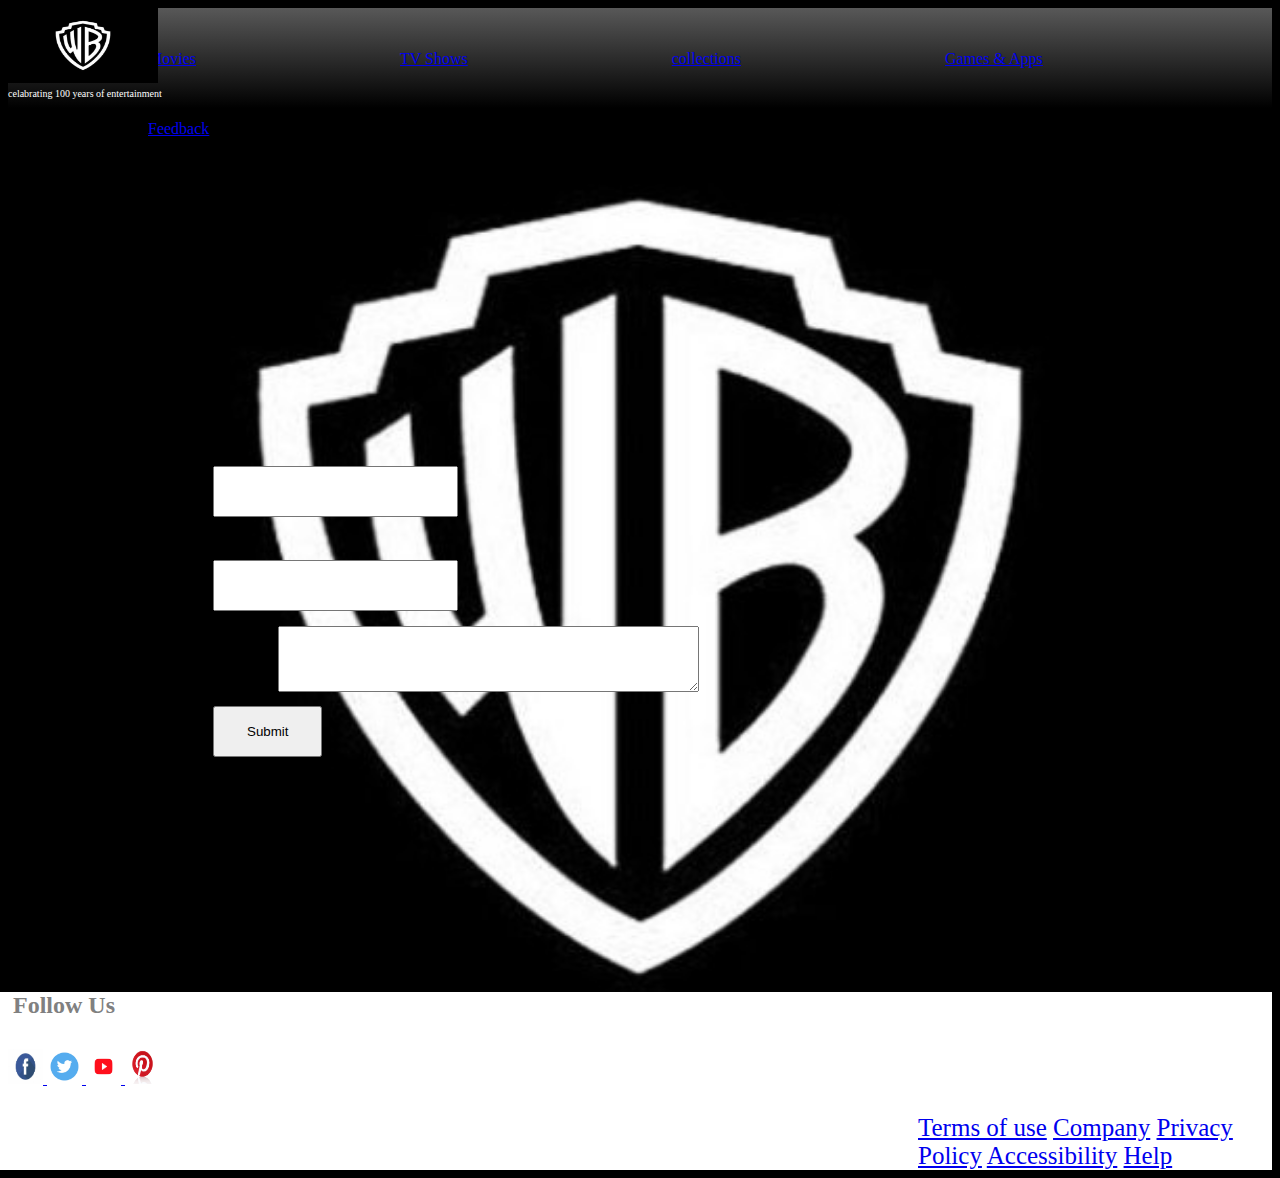
<file: FeedbackForm.html>
<!DOCTYPE html>

<html>
<head>
<title>   </title>
 <link rel="stylesheet" href="feedback.css">
</head>
<body>
<header>
				<nav> 
					<a href=" index.html" >
					<img src="wbl.jpg" width="150" height="75" alt="wbl" >
					</a>
					<label>celabrating 100 years of entertainment</label>
				<ul>
					<li><a href="Movie_page.html" >Movies</a></li>
					<li><a href="Tvshows.html" >TV Shows</a></li>
					<li><a href="collectionspage.html">collections</a></li>
					<li><a href="gamespage.html">Games & Apps </a></li>
					<li><a href="FeedbackForm.html">Feedback</a></li>
					</ul>
				</nav>
			</header>
			<section>
			<h1> Feedback Form</h1>
		<form>
			<form action="mailto:your-email@example.com" method="post" enctype="text/plain">
        <label for="name">Name:</label>
        <input type="text" id="name" name="name" required>
        <br>
        <label for="email">Email:</label>
        <input type="email" id="email" name="email" required>
        <br>
        <label for="feedback">Feedback:</label>
        <textarea id="feedback" name="feedback" rows="4" cols="50" required></textarea>
        <br>
        <input type="submit" value="Submit"> 
		</form>
			</section>
			<footer>
				<nav>
				<h2> Follow Us</h2>
				<ul>
					<a href="https://www.facebook.com/warnerbrosent/" target="_blank">
					<img src="fb.jpg" width="35px" height="35px">
					</a>
					<a href="https://twitter.com/Warnerbros/" target="_blank">
					<img src="t.jpg" width="35px" height="35px">
					</a>
					<a href="https://www.youtube.com/user/WarnerBrosPictures" target="_blank">
					<img src="you.jpg" width="35px" height="35px">
					</a>
					<a href="https://www.pinterest.com/warnerbrosent/" target="_blank">
					<img src="pin.jpg" width="35px" height="35px">
					</a>
				</ul>
					<li>
					<a href="https://policies.warnerbros.com/terms/en-us/html/terms_en-us_1.3.0.html" >Terms of use</a>
					<a href="https://www.warnerbros.com/company" >Company</a>
					<a href="https://www.warnermediaprivacy.com/policycenter/b2c/wm/">Privacy Policy</a>
					<a href="https://policies.warnerbros.com/terms/en-us/html/terms_en-us_1.3.0.html#accessibility">Accessibility</a>
					<a href="https://www.warnerbros.com/help/faq">Help</a>
				</li>
				</nav>
			</footer>
</body>
</html>
</file>
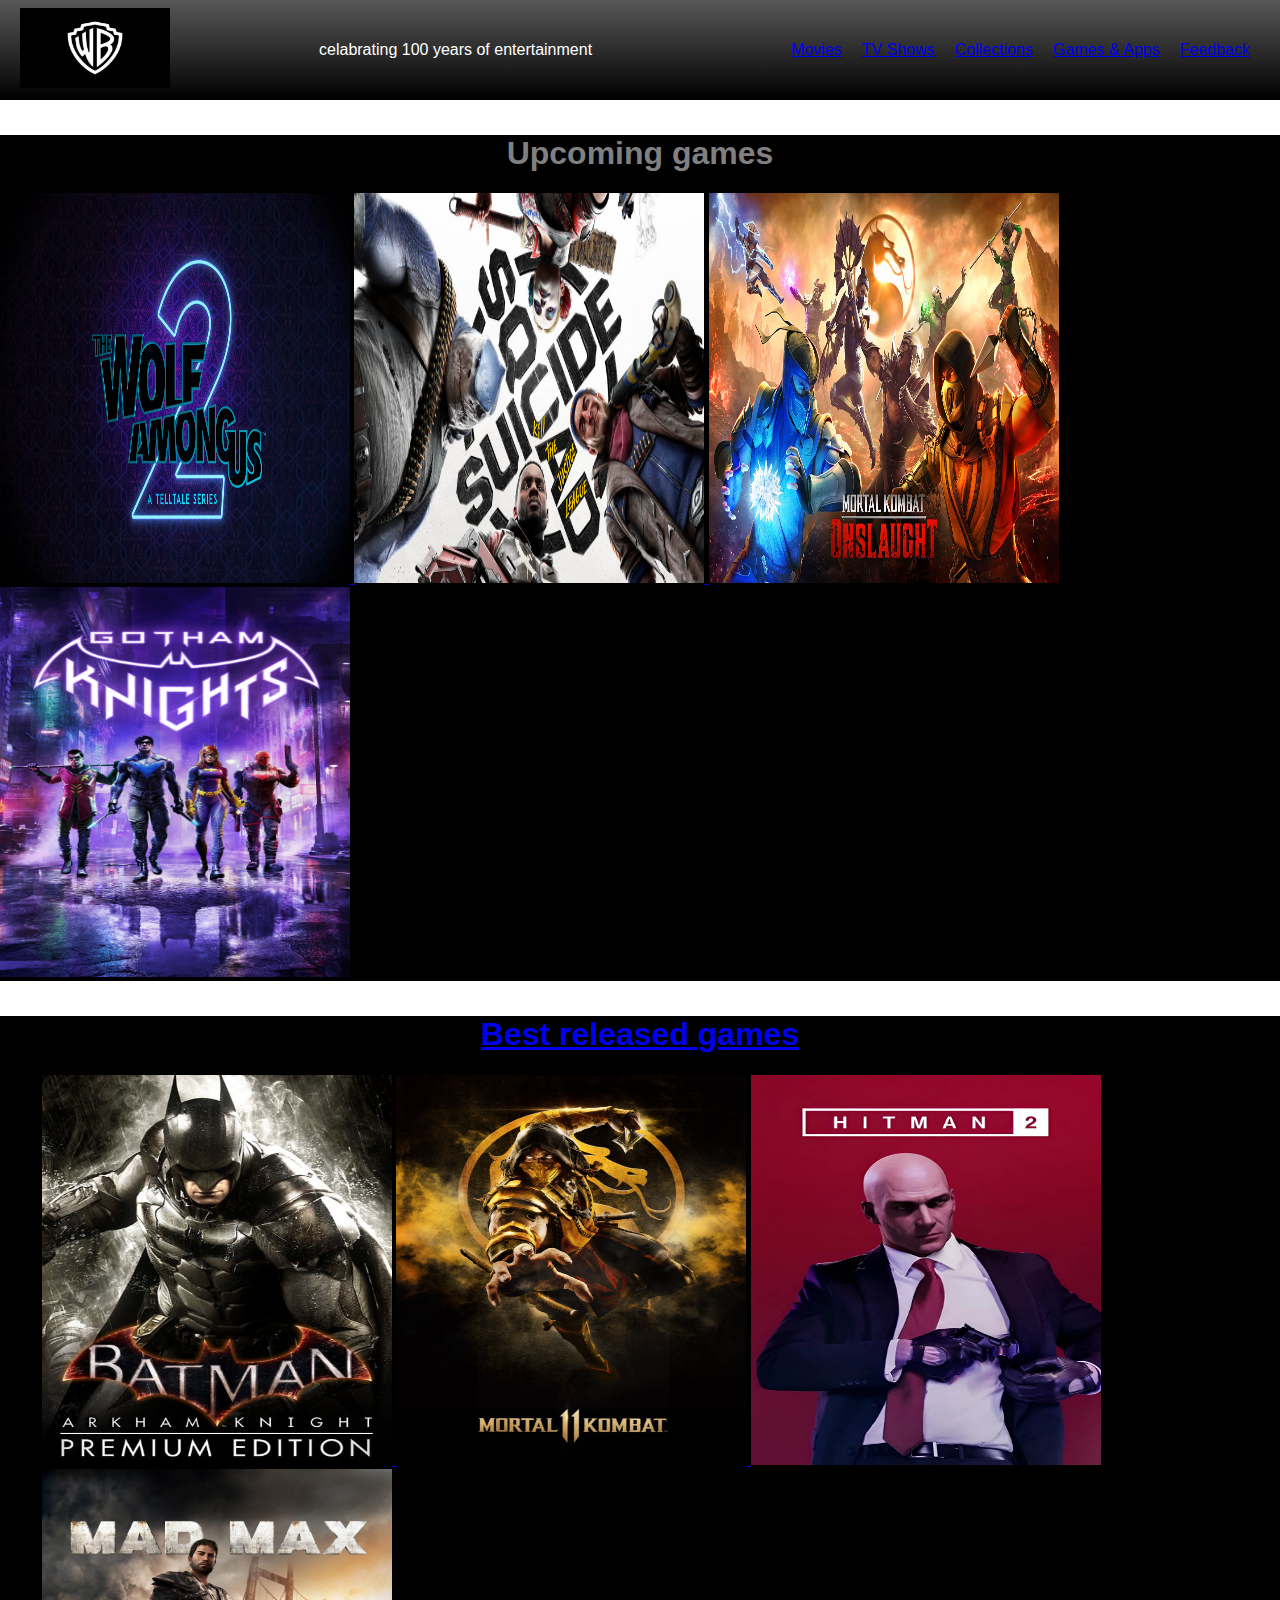
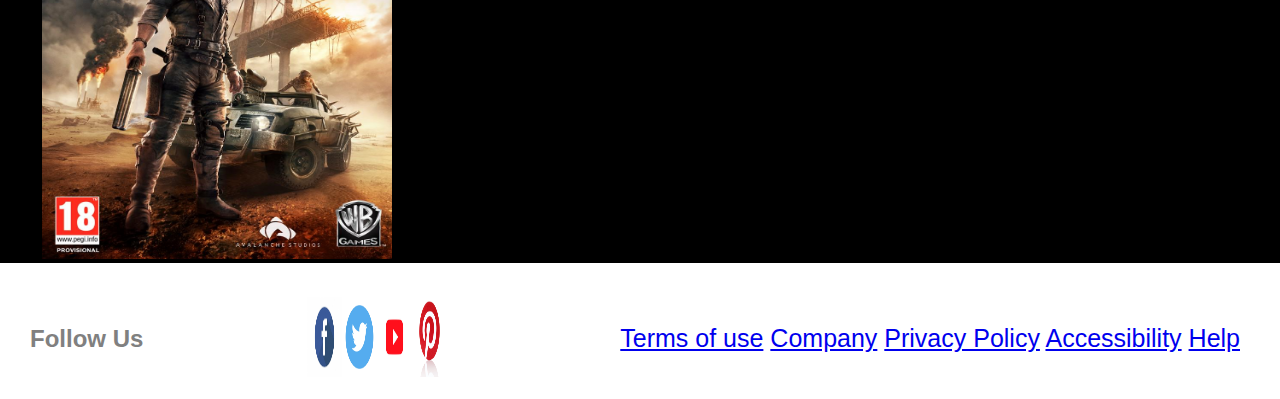
<file: gamespage.html>
<!DOCTYPE html>

<html>
	<head>
	<meta name="viewport" content="width=device-width, initial-scale=1.0">
		<title>games page </title>
	<link rel="stylesheet" href="warnerbro.css">
		</head>
			<body>
			<header>
				<nav> 
					<a href=" index.html" >
					<img src="wbl.jpg" width="150" height="75" alt="wbl" >
					</a>
					<label>celabrating 100 years of entertainment</label>
				<ul>
					<li><a href="Movie_page.html">Movies</a></li>
					<li><a href="Tvshows.html">TV Shows</a></li>
					<li><a href="collectionspage.html">Collections</a></li>
					<li><a href="gamespage.html">Games & Apps</a></li>
					<li><a href="FeedbackForm.html">Feedback</a></li>
					</ul>
				</nav>
			</header>
				<section>
				
				<h1>Upcoming games</h1>
				</ul>
				<a>
				<a href="https://www.youtube.com/watch?v=UkXwW5H28m0" target="_blank">
				<img src="wolfamong.jpg" width="350px" height="390px" >
				</a>
				<a>
				<a href="https://www.youtube.com/watch?v=9We6tZ6bgcw" target="_blank">
				<img src="squad.jpg" width="350px" height="390px">
				</a>
				<a>
				<a href="https://www.youtube.com/watch?v=zxp03HLfFVU&t=0s" target="_blank">
				<img src="ssquad.jpg" width="350px" height="390px">
				</a>
				<a href="https://www.youtube.com/watch?v=fxAWEgLzbic&ab_channel=GothamKnights" target="_blank">
				<img src="robin.jpeg" width="350px" height="390px">
				</ul>
				</section>
				<section>
				<h1>Best released games</h1>
				<ul>
				<a href="https://www.youtube.com/watch?v=JeGAQXY2FzI" target="_blank">
				<img src="batmangame.jpg" width="350px" height="390px">
				</a>
				<a href=https://www.youtube.com/watch?v=UoTams2yc0s" target="_blank">
				<img src="mortalkombat.jpg" width="350px" height="390px">
				</a>
				<a href="https://www.youtube.com/watch?v=onEO0pcnLDU" target="_blank">
				<img src="hitman.jpg" width="350px" height="390px">
				</a>
				<a href="https://www.youtube.com/watch?v=9hDPmTvqob0" target="_blank">
				<img src="madmax.jpg" width="350px" height="390px">
				</a>
				</ul>
				</section>
				<footer>
				<nav>
				<h2> Follow Us</h2>
				<ul>
					<a href="https://www.facebook.com/warnerbrosent/" target="_blank">
					<img src="fb.jpg" width="35px" height="35px">
					</a>
					<a href="https://twitter.com/Warnerbros/" target="_blank">
					<img src="t.jpg" width="35px" height="35px">
					</a>
					<a href="https://www.youtube.com/user/WarnerBrosPictures" target="_blank">
					<img src="you.jpg" width="35px" height="35px">
					</a>
					<a href="https://www.pinterest.com/warnerbrosent/" target="_blank">
					<img src="pin.jpg" width="35px" height="35px">
					</a>
				</ul>
					<li>
					<a href="https://policies.warnerbros.com/terms/en-us/html/terms_en-us_1.3.0.html" >Terms of use</a>
					<a href="https://www.warnerbros.com/company" >Company</a>
					<a href="https://www.warnermediaprivacy.com/policycenter/b2c/wm/">Privacy Policy</a>
					<a href="https://policies.warnerbros.com/terms/en-us/html/terms_en-us_1.3.0.html#accessibility">Accessibility</a>
					<a href="https://www.warnerbros.com/help/faq">Help</a>
				</li>
				</nav>
			</footer>
			</body>
</html>
</file>
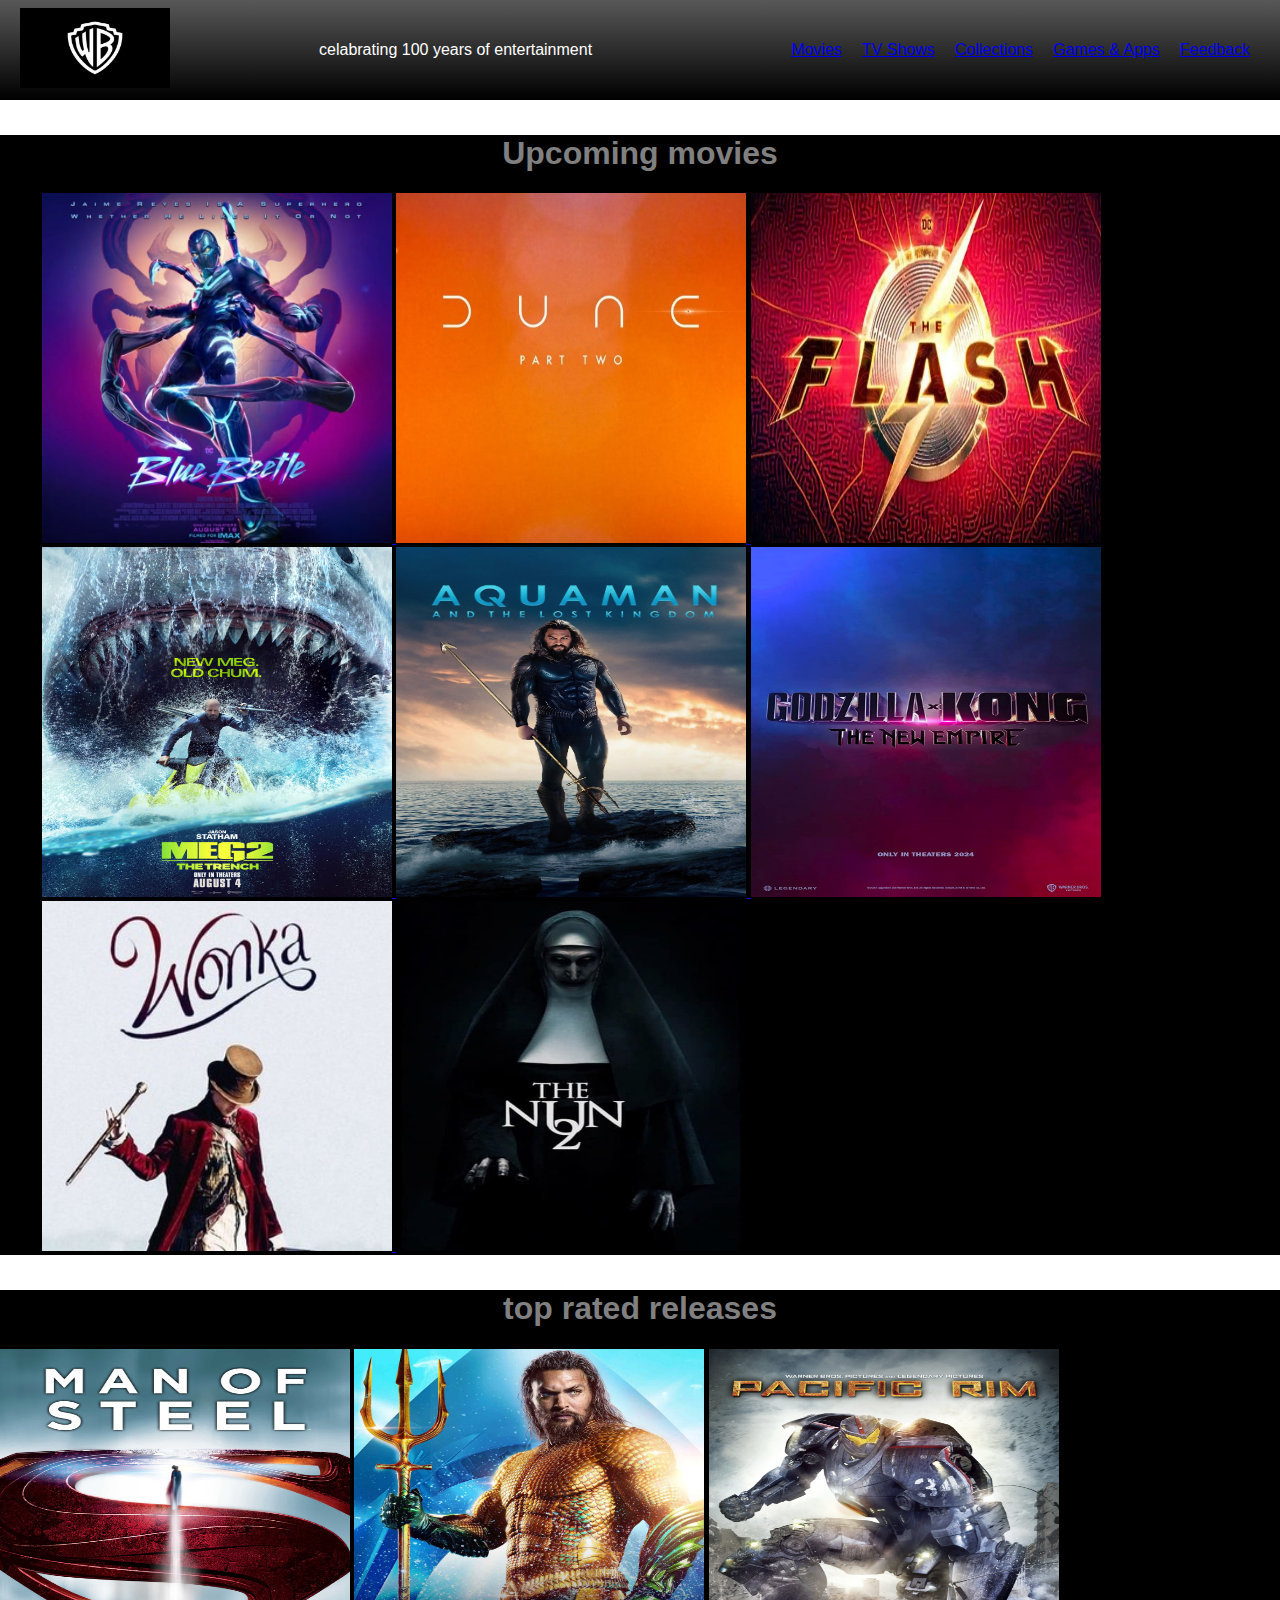
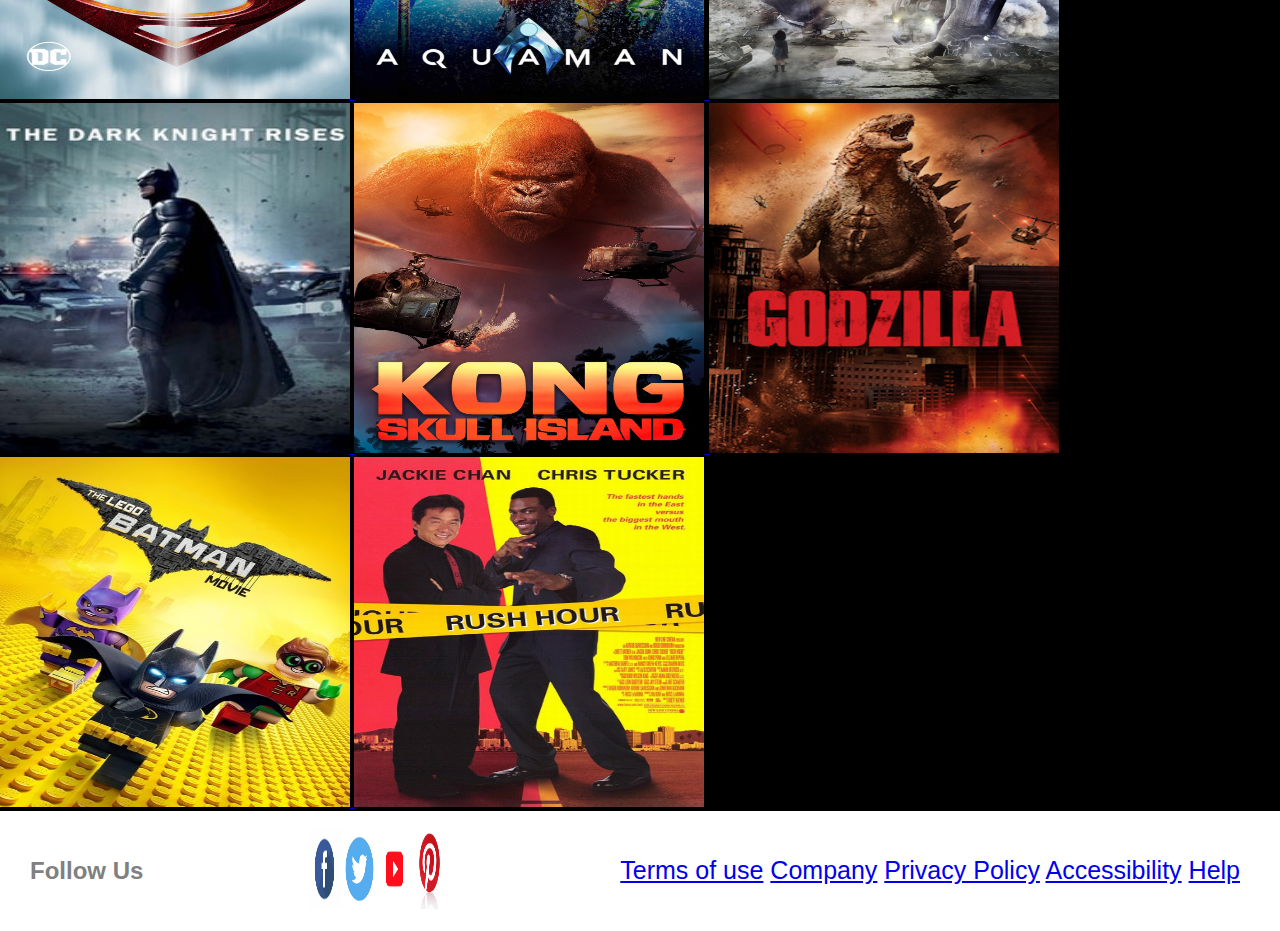
<file: Movie_page.html>
<!DOCTYPE html>

<html>
	<head>
	 <title> Movie landing page</title>
<link rel="stylesheet" href="warnerbro.css">
		</head>
			<body>
			<header> 
				<nav> 
					<a href=" index.html" >
					<img src="wbl.jpg" width="150" height="75" alt="wbl" >
					</a>
					<label>celabrating 100 years of entertainment</label>
				<ul>
					<li><a href="Movie_page.html">Movies</a></li>
					<li><a href="Tvshows.html" >TV Shows</a></li>
					<li><a href="collectionspage.html">Collections</a></li>
					<li><a href="gamespage.html">Games & Apps </a></li>
					<li><a href="FeedbackForm.html">Feedback</a></li>
					</ul>
				</nav>
				</header>
				<section  >
				<h1> Upcoming movies</h1>
				<ul>
				<a href="https://www.youtube.com/watch?v=vS3_72Gb-bI" target="_blank">
				<img src="blue.jpeg" width="350px" height="350px" >
				</a>
				<a href="https://www.youtube.com/watch?v=Way9Dexny3w" target="_blank">
				<img src="dune_og.jpg" width="350px" height="350px" >
				</a>
				<a href="https://www.youtube.com/watch?v=hebWYacbdvc" target="_blank">
				<img src="flash_movie.jpg" width="350px" height="350px" >
				</a>
				<a href="https://www.youtube.com/watch?v=dG91B3hHyY4" target="_blank">
				<img src="meg2.jpg" width="350px" height="350px" >
				</a>
				<a href="https://www.youtube.com/watch?v=nA7-qKCg3B8" target="_blank">
				<img src="aquaman2.jpg" width="350px" height="350px" >
				</a>
				<a href="https://www.youtube.com/watch?v=FnDieowPcsY" target="_blank">
				<img src="godzilla_.jpg" width="350px" height="350px" >
				</a>
				<a href="https://www.youtube.com/watch?v=sxVQ0qyGzaE" target="_blank">
				<img src="wonker.jpg" width="350px" height="350px" >
				</a>
				<a href="https://www.youtube.com/watch?v=fw-wLR6xxwE" target="_blank">
				<img src="thenun.jpg" width="350px" height="350px" >
				</a>
				</section>
				<section>
				<h1> top rated releases</h1>
				<a href="https://www.youtube.com/watch?v=T6DJcgm3wNY" target="_blank">
				<img src="manofsteel.jpg" width="350px" height="350px" >
				</a>
				<a href="https://www.youtube.com/watch?v=WDkg3h8PCVU" target="_blank">
				<img src="aqua.jpg" width="350px" height="350px" >
				</a>
				<a href="https://www.youtube.com/watch?v=5guMumPFBag" target="_blank">
				<img src="1.jpg" width="350px" height="350px" >
				</a>
				<a href="https://www.youtube.com/watch?v=g8evyE9TuYk" target="_blank">
				<img src="batman.jpg" width="350px" height="350px" >
				</a>
				<a href="https://www.youtube.com/watch?v=44LdLqgOpjo" target="_blank">
				<img src="kong.jpg" width="350px" height="350px" >
				</a>
				<a href="https://www.youtube.com/watch?v=vIu85WQTPRc" target="_blank">
				<img src="godzilla.jpg" width="350px" height="350px" >
				</a>
				<a href="https://www.youtube.com/watch?v=rGQUKzSDhrg" target="_blank">
				<img src="lego.jpg" width="350px" height="350px" >
				</a>
				<a href="https://www.youtube.com/watch?v=JMiFsFQcFLE" target="_blank">
				<img src="rushhour.jpg" width="350px" height="350px" >
				</a>
				</section>
			<footer>
				<nav>
				<h2> Follow Us</h2>
				<ul>
					<a href="https://www.facebook.com/warnerbrosent/" target="_blank">
					<img src="fb.jpg" width="35px" height="35px">
					</a>
					<a href="https://twitter.com/Warnerbros/" target="_blank">
					<img src="t.jpg" width="35px" height="35px">
					</a>
					<a href="https://www.youtube.com/user/WarnerBrosPictures" target="_blank">
					<img src="you.jpg" width="35px" height="35px">
					</a>
					<a href="https://www.pinterest.com/warnerbrosent/" target="_blank">
					<img src="pin.jpg" width="35px" height="35px">
					</a>
					</ul>
					<li>
					<a href="https://policies.warnerbros.com/terms/en-us/html/terms_en-us_1.3.0.html" >Terms of use</a>
					<a href="https://www.warnerbros.com/company" >Company</a>
					<a href="https://www.warnermediaprivacy.com/policycenter/b2c/wm/">Privacy Policy</a>
					<a href="https://policies.warnerbros.com/terms/en-us/html/terms_en-us_1.3.0.html#accessibility">Accessibility</a>
					<a href="https://www.warnerbros.com/help/faq">Help</a>
				</li>
				</nav>
			</footer>
			</body>
			</html>
</file>
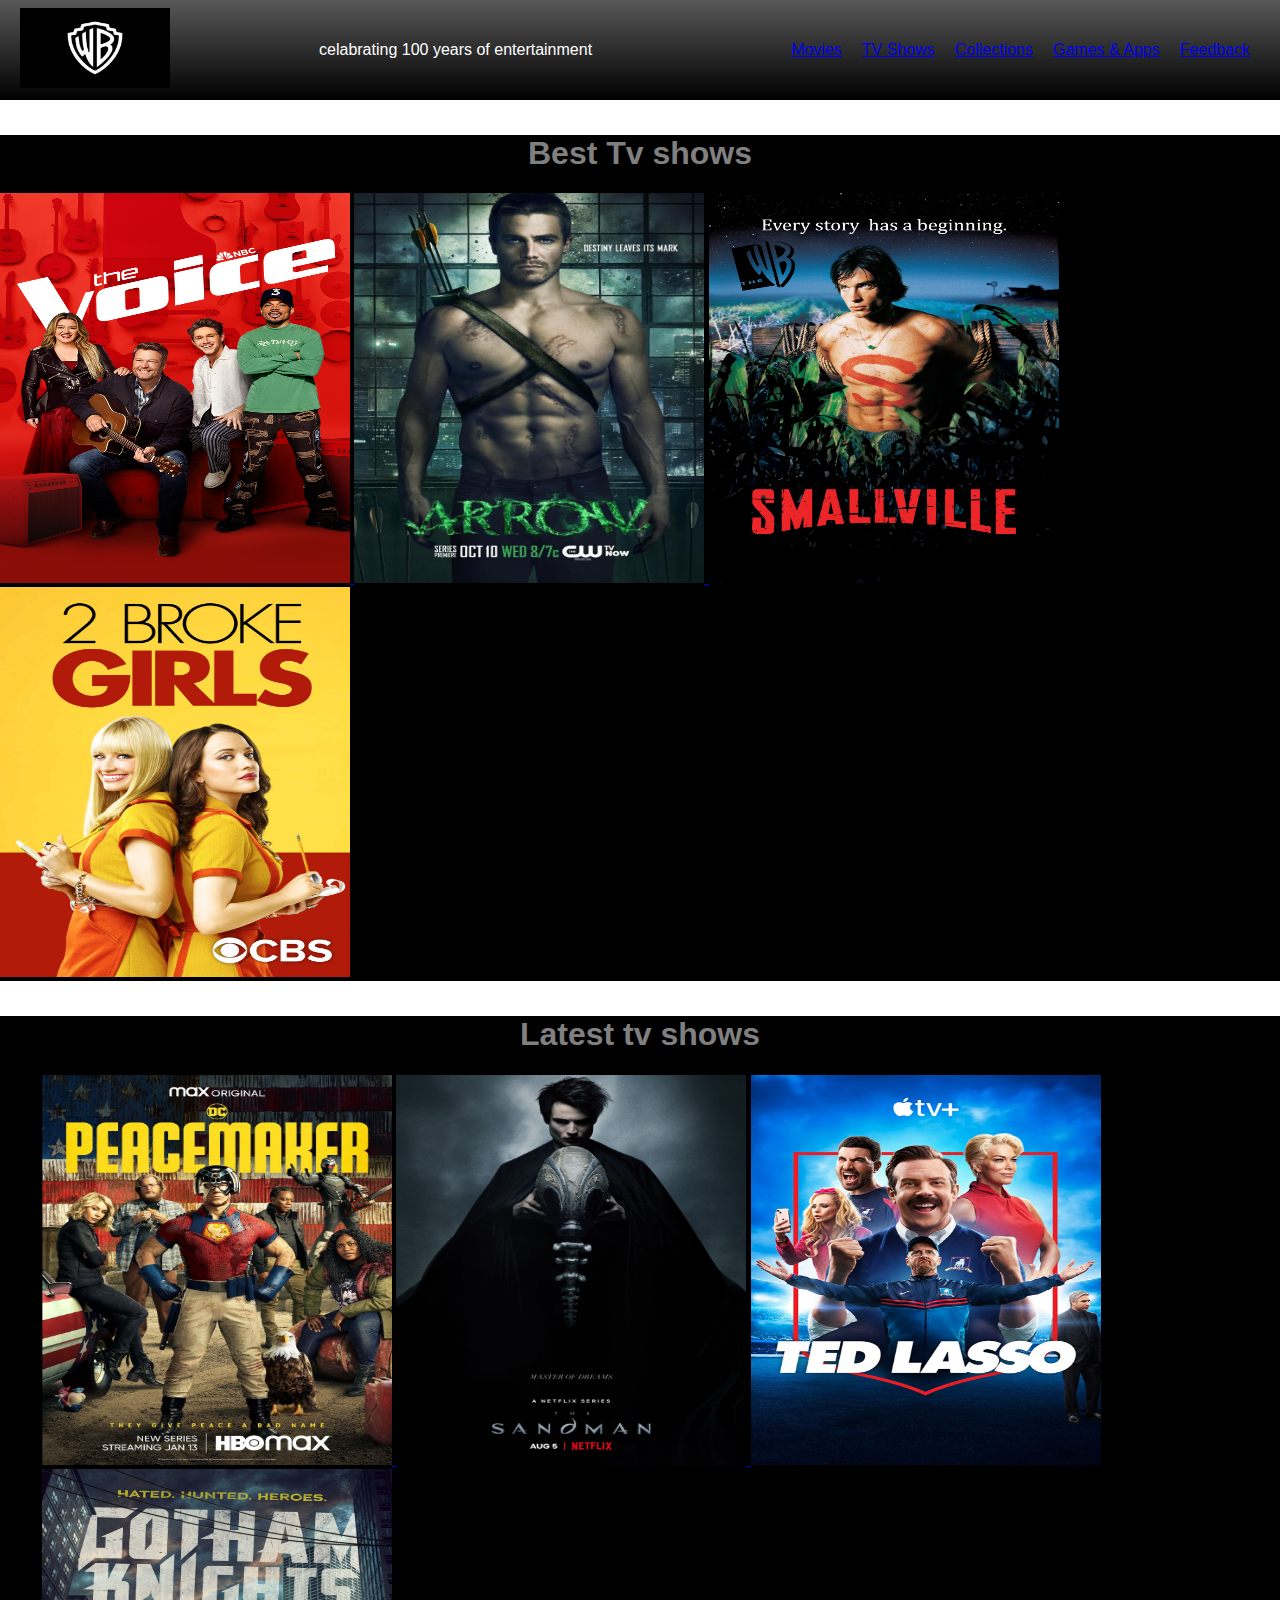
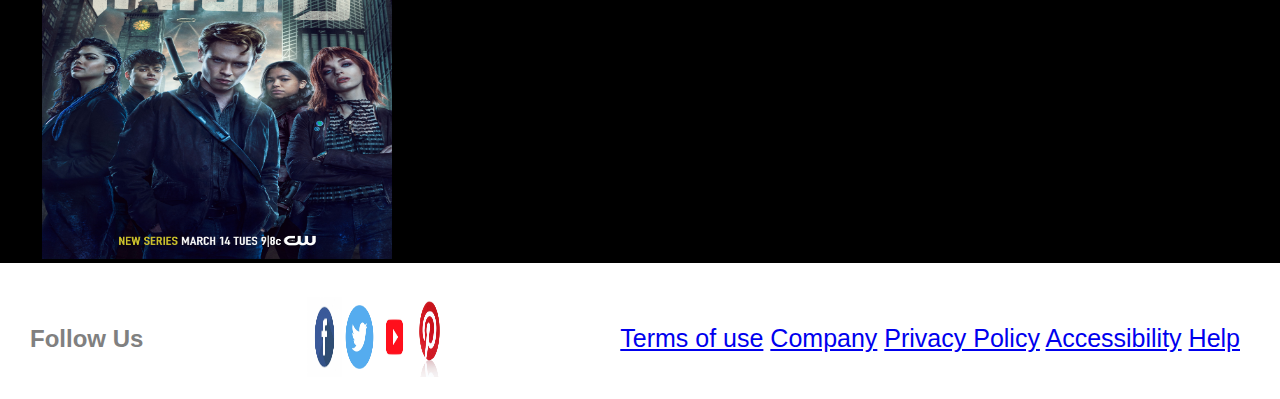
<file: Tvshows.html>
<!DOCTYPE html>

<html>
	<head>
		<title> TV shows landing page
		</title>
			<link rel="stylesheet" href="warnerbro.css">
	</head>
		<body>
		<header>
				<nav> 
					<a href="index.html" >
					<img src="wbl.jpg" width="150" height="75" alt="wbl" >
					</a>
					<label>celabrating 100 years of entertainment</label>
				<ul>
					<li><a href="Movie_page.html" >Movies</a></li>
					<li><a href="Tvshows.html" >TV Shows</a></li>
					<li><a href="collectionspage.html">Collections</a></li>
					<li><a href="gamespage.html">Games & Apps</a></li>
				        <li><a href="FeedbackForm.html">Feedback</a></li>
					</ul>
				</nav>
				</header>
				<section>
				
				<h1>Best Tv shows</h1>
				</ul>
				<a href="https://www.youtube.com/watch?v=9MXCitVd1TY" target="_blank">
				<img src="thevoice.jpg" width="350px" height="390px">
				</a>
				<a href="https://www.youtube.com/watch?v=_a3dNB2riKE" target="_blank">
				<img src="arrow.jpg" width="350px" height="390px">
				</a>
				<a href="https://www.youtube.com/watch?v=X2AVkVXqQHk" target="_blank">
				<img src="smallville.jpg" width="350px" height="390px">
				</a>
				<a href="https://www.youtube.com/watch?v=NEX51zsxy9A" target="_blank">
				<img src="2brokegirls.jpg" width="350px" height="390px">
				</a>
				</ul>
				</section>
				<section>
				<h1> Latest tv shows</h1>
				<ul>
				<a href="https://www.youtube.com/watch?v=WHXq62VCaCM" target="_blank">
				<img src="peacemaker.jpg" width="350px" height="390px">
				</a>
				<a href="https://www.youtube.com/watch?v=83ClbRPRDXU" target="_blank">
				<img src="sandman.jpg" width="350px" height="390px">
				</a>
				<a href="https://www.youtube.com/watch?v=3u7EIiohs6U" target="_blank">
				<img src="ted.jpg" width="350px" height="390px">
				</a>
				<a href="https://www.youtube.com/watch?v=UTr1Icyluag" target="_blank">
				<img src="gotham.jpg" width="350px" height="390px">
				</a>
				</ul>
				</section>
			<footer>
				<nav>
				<h2> Follow Us</h2>
				<ul>
					<a href="https://www.facebook.com/warnerbrosent/" target="_blank">
					<img src="fb.jpg" width="35px" height="35px">
					</a>
					<a href="https://twitter.com/Warnerbros/" target="_blank">
					<img src="t.jpg" width="35px" height="35px">
					</a>
					<a href="https://www.youtube.com/user/WarnerBrosPictures" target="_blank">
					<img src="you.jpg" width="35px" height="35px">
					</a>
					<a href="https://www.pinterest.com/warnerbrosent/" target="_blank">
					<img src="pin.jpg" width="35px" height="35px">
					</a>
				</ul>
					<li>
					<a href="https://policies.warnerbros.com/terms/en-us/html/terms_en-us_1.3.0.html" >Terms of use</a>
					<a href="https://www.warnerbros.com/company" >Company</a>
					<a href="https://www.warnermediaprivacy.com/policycenter/b2c/wm/">Privacy Policy</a>
					<a href="https://policies.warnerbros.com/terms/en-us/html/terms_en-us_1.3.0.html#accessibility">Accessibility</a>
					<a href="https://www.warnerbros.com/help/faq">Help</a>
				</li>
				</nav>
			</footer>
		</body>
</html>
</file>
<file: feedback.css>
warner-bros-logo.jpg{
				margin-top:-40px;
				margin-left:100px;
				display:inline-block;
				}
			h2{
				align:center;
			margin-left:15px;
			color:gray;
				}
			header nav{
				background:linear-gradient(#585858 0%, #000000 100%);
				height:100px;
				color:white;
				padding:0px;
				width:100%;
				
				}
			header nav label{
				margin-top:80px;
				margin-right:100px;
				position:absolute;
				font-size:10px;
				font:bold;
				}
			header nav img{
				position:absolute;
				}
			header nav ul{
				float:right;
				margin-right:70px;
				}
			 header nav ul li{
				display:inline-block;
				line-height:70px;
				margin:0 100px;
				color:gray;
				}
				body{
				background:linear-gradient(#585858 0%, #000000 100%);
				background-repeat:no-repeat;
				background-size:100% 100%;
				}
			form{
				padding:200px 200px;
				}
			footer h1{
				color:gray;
				}
			input[type=text], input[type=email], input[type=submit] {
				color: black;
				padding: 16px 32px;
				text-decoration: none;
				margin:10px;
				margin-bottom:15px;
				margin-left:5px;
				margin-right:95%;
  
				}
			body{
				background-image: url("wbl.jpg");
				background-size: cover;
				background-position: center;
				background-repeat: no-repeat;
				}
				footer{
				margin-left:-10px;
				background-color:white;
				}
				footer ul{
				margin-left:0px;
				padding:10px;
				}
				footer li{
				display:inline-block;
				margin-left:920px;
				list-style:none;
				font-size:25px;
			
				}
</file>
<file: warnerbro.css>
body {
  margin: 0;
  font-family: Arial, sans-serif;
}


header {
  background: linear-gradient(#585858, #000000);
  color: white;
}

nav {
  display: flex;
  justify-content: space-between;
  align-items: center;
  height: 100px;
  padding: 0 20px;
}

nav img {
  height: 80px;
  display: inline-block;
}

nav ul {
  list-style: none;
  margin: 0;
  display: flex;
}

nav ul li {
  margin: 0 10px;
}


h1 {
  text-align: center;
  margin-top: 35px;
  font-weight: bold;
}

h6 {
  font-size: 10px;
}

h2 {
  text-align: center;
  color: gray;
}

section {
  background-color: black;
  color: gray;
}

section ul {
  margin-left: 2px;
}


footer {
  background-color: white;
  text-align: center;
  padding: 10px;
}

footer ul {
  list-style: none;
  margin: 0;
  padding: 0;
}

footer li {
  display: inline-block;
  margin: 0 10px;
  font-size: 25px;
}


@media screen and (max-width: 768px) {
  nav {
    flex-direction: column;
    height: auto;
  }

  nav img {
    margin-bottom: 10px;
  }

  nav ul {
    flex-direction: column;
    margin-top: 10px;
  }

  nav ul li {
    margin: 5px 0;
  }
}

@media screen and (max-width: 480px) {
  h1 {
    margin-top: 20px;
  }

  h2 {
    margin-left: 0;
  }

  header nav {
    height: auto;
  }

  header nav img {
    height: 60px;
  }

  header nav label {
    margin-top: 10px;
  }

  header nav ul {
    float: none;
    margin-right: 0;
  }

  header nav ul li {
    margin: 0 5px;
    line-height: 30px;
  }

  footer li {
    margin-left: 5px;
    font-size: 20px;
  }
}
</file>
